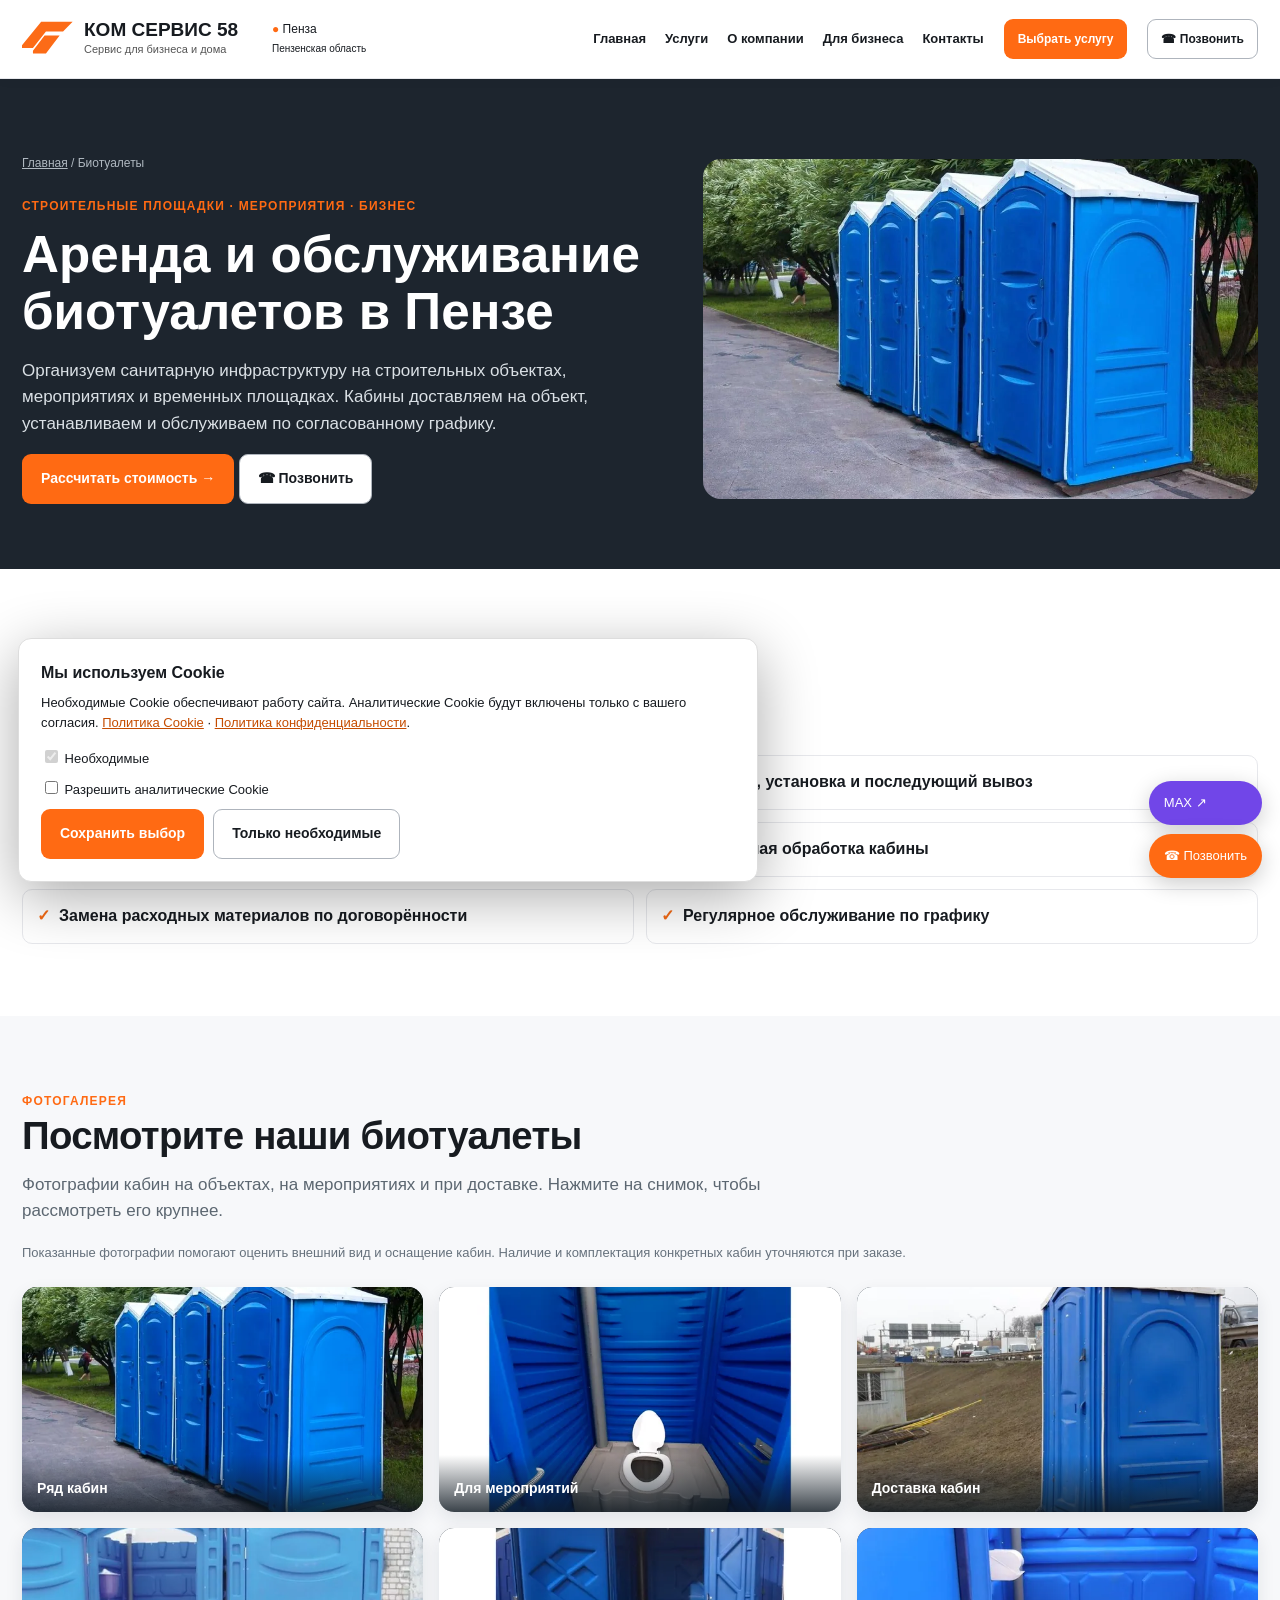
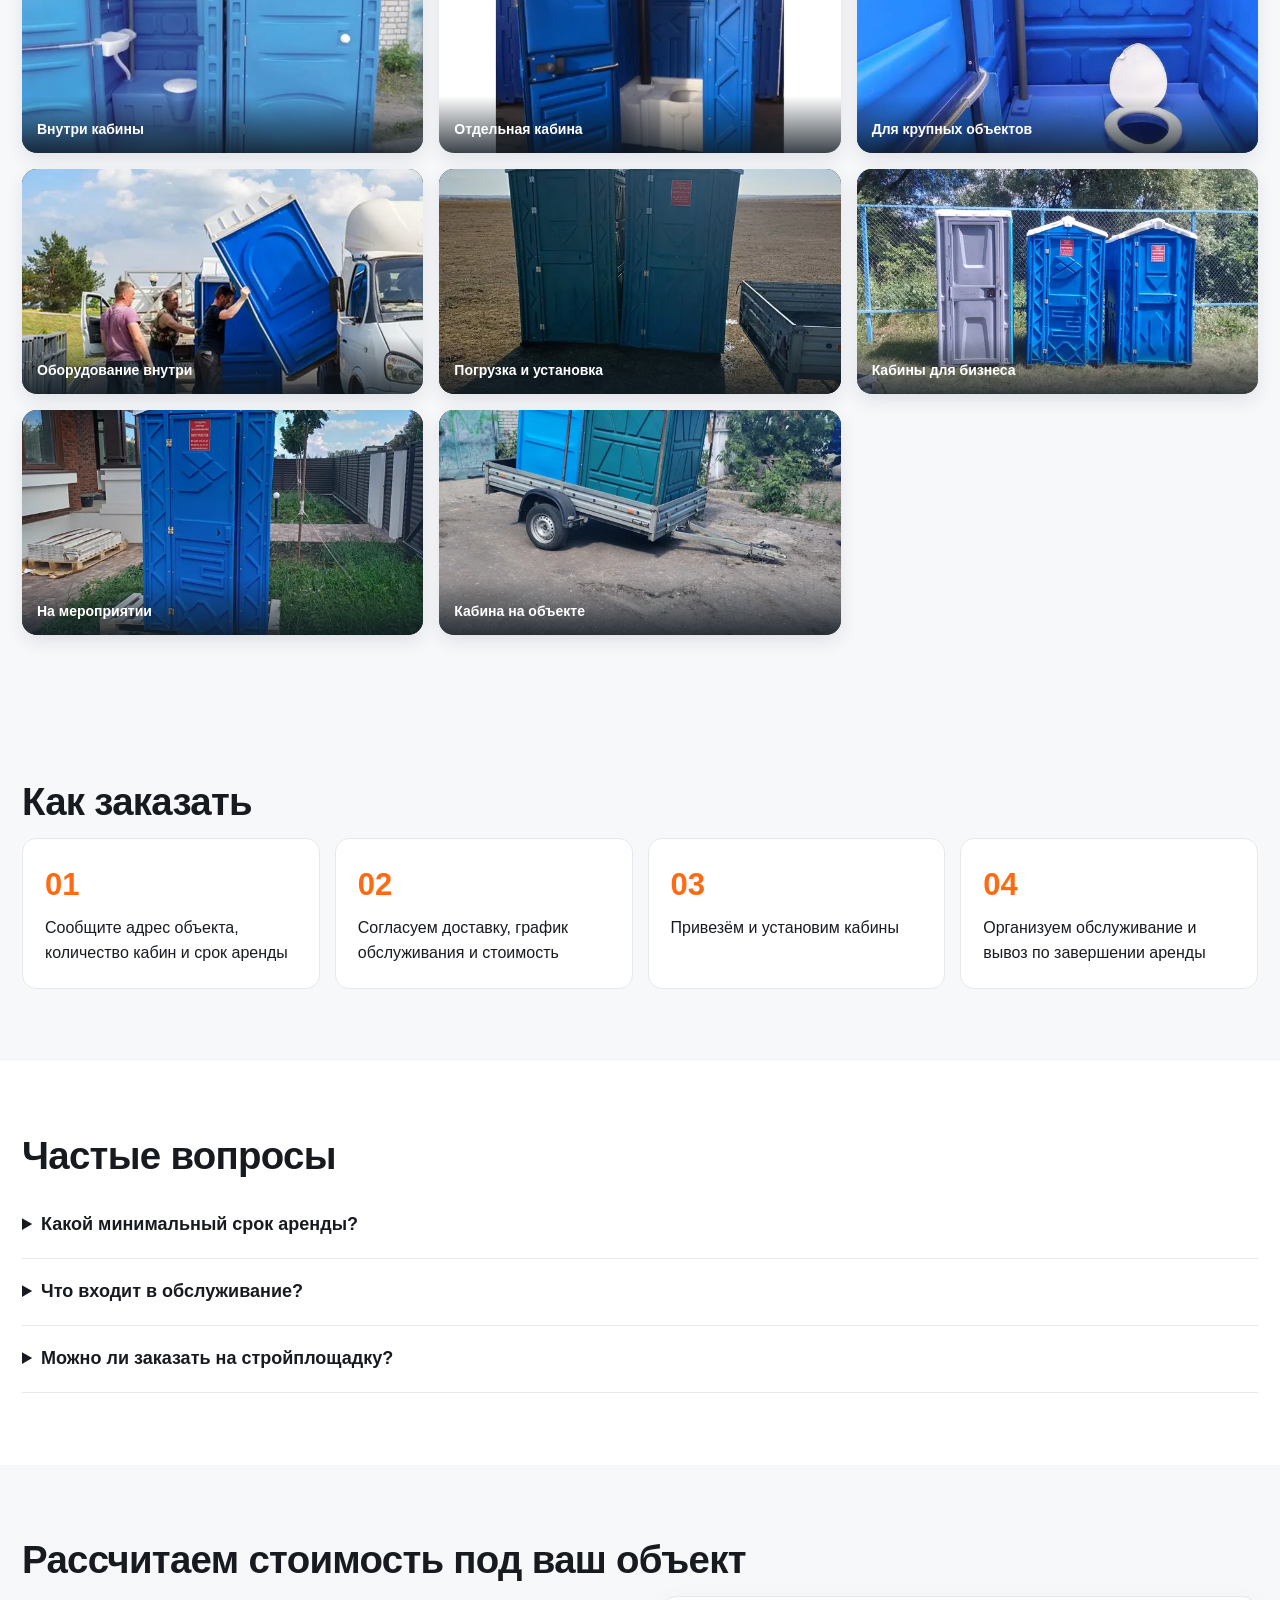
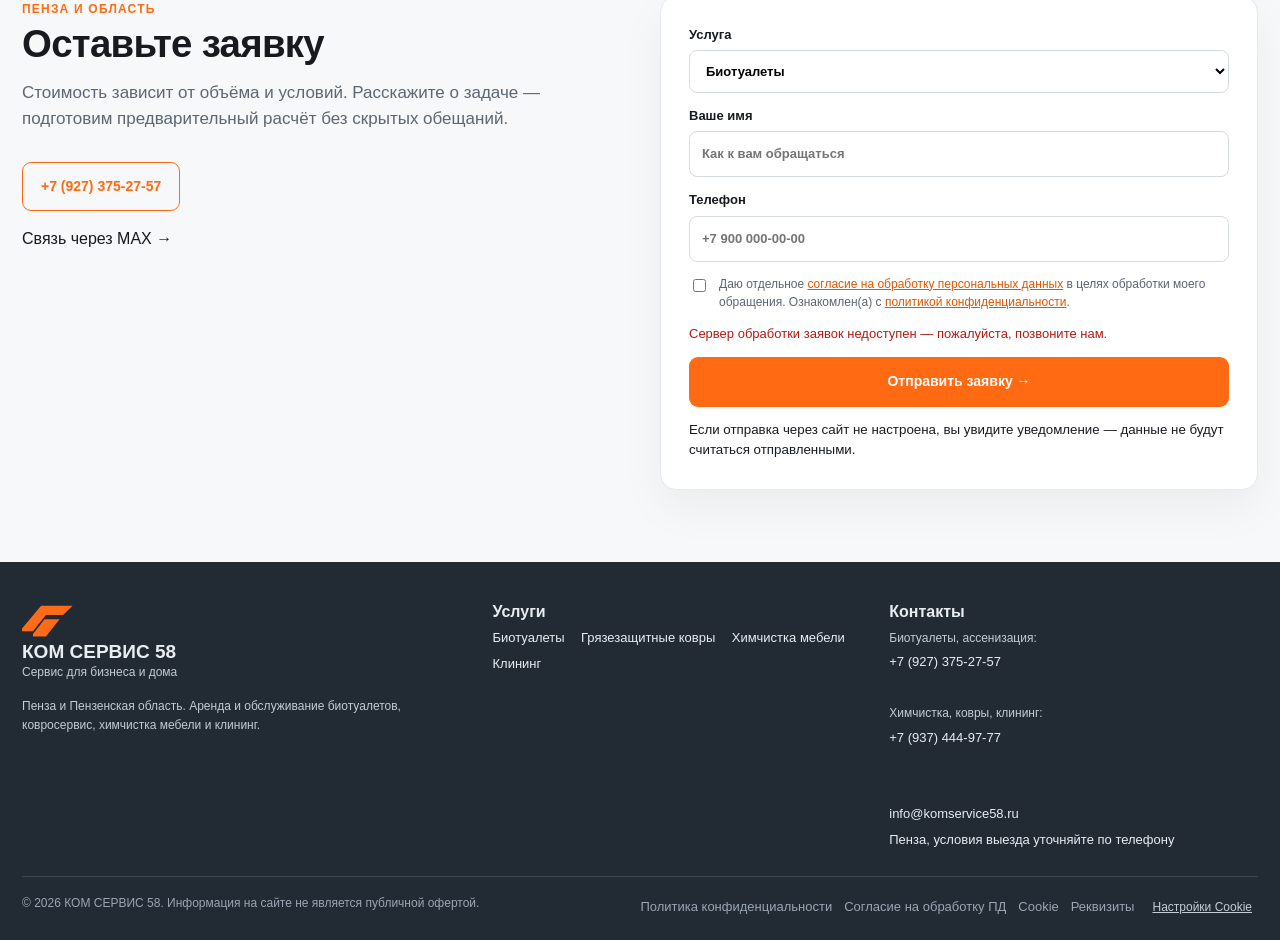
<file: biotualety/index.html>
<!DOCTYPE html>

<html lang="ru"><head><meta charset="utf-8"/><meta content="width=device-width,initial-scale=1" name="viewport"/><title>Аренда и обслуживание биотуалетов в Пензе | КОМ СЕРВИС 58</title><meta content="Аренда, доставка и регулярное санитарное обслуживание мобильных туалетных кабин." name="description"/><link href="https://bioservice58.ru/biotualety/" rel="canonical"/><link href="/assets/logo.svg" rel="icon" type="image/svg+xml"/><link href="/assets/style.css" rel="stylesheet"/><meta content="#202832" name="theme-color"/><meta content="website" property="og:type"/><meta content="Аренда и обслуживание биотуалетов в Пензе" property="og:title"/><meta content="Аренда, доставка и регулярное санитарное обслуживание мобильных туалетных кабин." property="og:description"/><meta content="+79273752757" name="service-contact-phone"/></head><body><header class="header"><div class="nav wrap"><a class="brand" href="/"><img alt="" src="/assets/logo.svg"/><span><strong>КОМ СЕРВИС 58</strong><small>Сервис для бизнеса и дома</small></span></a><div class="location"><b>●</b> Пенза<br/><small>Пензенская область</small></div><button aria-expanded="false" aria-label="Открыть меню" class="menu-toggle" type="button">☰</button><nav class="links" id="nav"><a href="/">Главная</a><a href="/#services">Услуги</a><a href="/o-kompanii/">О компании</a><a href="/dlya-biznesa/">Для бизнеса</a><a href="/kontakty/">Контакты</a></nav><button class="btn btn-orange open-modal" data-service="Биотуалеты" type="button">Выбрать услугу</button><a class="btn btn-white" href="tel:+79273752757">☎ Позвонить</a></div></header><section class="page-hero"><div class="wrap split"><div><div class="breadcrumbs"><a href="/">Главная</a> / Биотуалеты</div><span class="eyebrow">Строительные площадки · Мероприятия · Бизнес</span><h1>Аренда и обслуживание биотуалетов в Пензе</h1><p>Организуем санитарную инфраструктуру на строительных объектах, мероприятиях и временных площадках. Кабины доставляем на объект, устанавливаем и обслуживаем по согласованному графику.</p><button class="btn btn-orange open-modal" data-service="Биотуалеты" type="button">Рассчитать стоимость →</button> <a class="btn btn-white" href="tel:+79273752757">☎ Позвонить</a></div><img alt="Биотуалеты" src="/assets/img/toilet.webp"/></div></section><section class="section"><div class="wrap"><h2>Что входит в услугу</h2><p class="lead">Точный перечень работ согласовываем до начала обслуживания.</p><div class="check-grid"><div class="check">Аренда мобильных туалетных кабин</div><div class="check">Доставка, установка и последующий вывоз</div><div class="check">Очистка накопительного бака</div><div class="check">Санитарная обработка кабины</div><div class="check">Замена расходных материалов по договорённости</div><div class="check">Регулярное обслуживание по графику</div></div></div></section><section class="section bio-gallery-section" id="foto-biotualetov"><div class="wrap"><span class="eyebrow">Фотогалерея</span><h2>Посмотрите наши биотуалеты</h2><p class="lead">Фотографии кабин на объектах, на мероприятиях и при доставке. Нажмите на снимок, чтобы рассмотреть его крупнее.</p><p class="bio-gallery-note">Показанные фотографии помогают оценить внешний вид и оснащение кабин. Наличие и комплектация конкретных кабин уточняются при заказе.</p><div aria-label="Фотографии биотуалетов" class="bio-gallery-grid"><button aria-label="Увеличить фото: Кабины на открытой площадке" class="bio-photo" data-alt="Кабины на открытой площадке" data-full="/assets/img/biotualety/bio-00.webp" type="button"><img alt="Кабины на открытой площадке" decoding="async" height="440" loading="lazy" src="/assets/img/biotualety/bio-00-thumb.webp" width="630"/><span class="bio-photo-title">Ряд кабин</span></button><button aria-label="Увеличить фото: Мобильные кабины на мероприятии" class="bio-photo" data-alt="Мобильные кабины на мероприятии" data-full="/assets/img/biotualety/bio-01.webp" type="button"><img alt="Мобильные кабины на мероприятии" decoding="async" height="440" loading="lazy" src="/assets/img/biotualety/bio-01-thumb.webp" width="630"/><span class="bio-photo-title">Для мероприятий</span></button><button aria-label="Увеличить фото: Перевозка кабин на автомобиле" class="bio-photo" data-alt="Перевозка кабин на автомобиле" data-full="/assets/img/biotualety/bio-02.webp" type="button"><img alt="Перевозка кабин на автомобиле" decoding="async" height="440" loading="lazy" src="/assets/img/biotualety/bio-02-thumb.webp" width="630"/><span class="bio-photo-title">Доставка кабин</span></button><button aria-label="Увеличить фото: Внутреннее оснащение кабины" class="bio-photo" data-alt="Внутреннее оснащение кабины" data-full="/assets/img/biotualety/bio-04.webp" type="button"><img alt="Внутреннее оснащение кабины" decoding="async" height="440" loading="lazy" src="/assets/img/biotualety/bio-04-thumb.webp" width="630"/><span class="bio-photo-title">Внутри кабины</span></button><button aria-label="Увеличить фото: Отдельная синяя туалетная кабина" class="bio-photo" data-alt="Отдельная синяя туалетная кабина" data-full="/assets/img/biotualety/bio-05.webp" type="button"><img alt="Отдельная синяя туалетная кабина" decoding="async" height="440" loading="lazy" src="/assets/img/biotualety/bio-05-thumb.webp" width="630"/><span class="bio-photo-title">Отдельная кабина</span></button><button aria-label="Увеличить фото: Несколько кабин на площадке" class="bio-photo" data-alt="Несколько кабин на площадке" data-full="/assets/img/biotualety/bio-06.webp" type="button"><img alt="Несколько кабин на площадке" decoding="async" height="440" loading="lazy" src="/assets/img/biotualety/bio-06-thumb.webp" width="630"/><span class="bio-photo-title">Для крупных объектов</span></button><button aria-label="Увеличить фото: Туалет внутри кабины" class="bio-photo" data-alt="Туалет внутри кабины" data-full="/assets/img/biotualety/bio-08.webp" type="button"><img alt="Туалет внутри кабины" decoding="async" height="440" loading="lazy" src="/assets/img/biotualety/bio-08-thumb.webp" width="630"/><span class="bio-photo-title">Оборудование внутри</span></button><button aria-label="Увеличить фото: Погрузка и доставка санитарной кабины" class="bio-photo" data-alt="Погрузка и доставка санитарной кабины" data-full="/assets/img/biotualety/bio-18.webp" type="button"><img alt="Погрузка и доставка санитарной кабины" decoding="async" height="440" loading="lazy" src="/assets/img/biotualety/bio-18-thumb.webp" width="630"/><span class="bio-photo-title">Погрузка и установка</span></button><button aria-label="Увеличить фото: Несколько кабин на территории" class="bio-photo" data-alt="Несколько кабин на территории" data-full="/assets/img/biotualety/bio-19.webp" type="button"><img alt="Несколько кабин на территории" decoding="async" height="440" loading="lazy" src="/assets/img/biotualety/bio-19-thumb.webp" width="630"/><span class="bio-photo-title">Кабины для бизнеса</span></button><button aria-label="Увеличить фото: Кабины для мероприятия на открытой площадке" class="bio-photo" data-alt="Кабины для мероприятия на открытой площадке" data-full="/assets/img/biotualety/bio-21.webp" type="button"><img alt="Кабины для мероприятия на открытой площадке" decoding="async" height="440" loading="lazy" src="/assets/img/biotualety/bio-21-thumb.webp" width="630"/><span class="bio-photo-title">На мероприятии</span></button><button aria-label="Увеличить фото: Установленная кабина на участке" class="bio-photo" data-alt="Установленная кабина на участке" data-full="/assets/img/biotualety/bio-24.webp" type="button"><img alt="Установленная кабина на участке" decoding="async" height="440" loading="lazy" src="/assets/img/biotualety/bio-24-thumb.webp" width="630"/><span class="bio-photo-title">Кабина на объекте</span></button></div></div><dialog aria-label="Увеличенная фотография биотуалета" class="bio-lightbox" id="bio-lightbox"><button aria-label="Закрыть увеличенную фотографию" class="bio-lightbox-close" type="button">×</button><figure><img alt="" id="bio-lightbox-image"/><figcaption id="bio-lightbox-caption"></figcaption></figure></dialog></section><section class="section alt"><div class="wrap"><h2>Как заказать</h2><div class="steps"><div class="step"><strong>01</strong><p>Сообщите адрес объекта, количество кабин и срок аренды</p></div><div class="step"><strong>02</strong><p>Согласуем доставку, график обслуживания и стоимость</p></div><div class="step"><strong>03</strong><p>Привезём и установим кабины</p></div><div class="step"><strong>04</strong><p>Организуем обслуживание и вывоз по завершении аренды</p></div></div></div></section><section class="section"><div class="wrap"><h2>Частые вопросы</h2><div class="faq"><details><summary>Какой минимальный срок аренды?</summary><p>Срок согласуем под задачу. Напишите период, адрес и количество кабин — рассчитаем условия.</p></details><details><summary>Что входит в обслуживание?</summary><p>По данным действующего сайта: откачка бака, уборка кабины и пополнение расходных материалов. Состав фиксируется при согласовании договора.</p></details><details><summary>Можно ли заказать на стройплощадку?</summary><p>Да, это одно из основных направлений. Подберём количество кабин под условия объекта.</p></details></div></div></section><section class="section alt"><div class="wrap"><h2>Рассчитаем стоимость под ваш объект</h2><div class="form-panel"><div><span class="eyebrow">Пенза и область</span><h2>Оставьте заявку</h2><p class="lead">Стоимость зависит от объёма и условий. Расскажите о задаче — подготовим предварительный расчёт без скрытых обещаний.</p><a class="btn btn-outline" href="tel:+79273752757">+7 (927) 375-27-57</a><p><a href="/kontakty/#max">Связь через MAX →</a></p></div><form action="/api/lead.php" class="form lead-form" data-page-service="Биотуалеты" method="post" novalidate=""><label class="field">Услуга<select data-default-service="Биотуалеты" name="service" required=""><option value="">Выберите услугу</option><option selected="selected" value="Биотуалеты">Биотуалеты</option><option value="Грязезащитные ковры">Грязезащитные ковры</option><option value="Химчистка мебели">Химчистка мебели</option><option value="Клининг">Клининг</option><option value="Услуги илососа">Услуги илососа</option><option value="Откачка септиков">Откачка септиков</option><option value="Устранение засоров">Устранение засоров</option><option value="Для бизнеса">Для бизнеса</option></select></label><label class="field">Ваше имя<input autocomplete="name" maxlength="80" name="name" placeholder="Как к вам обращаться" required="" type="text"/></label><label class="field">Телефон<input autocomplete="tel" maxlength="24" name="phone" placeholder="+7 900 000-00-00" required="" type="tel"/></label><input aria-hidden="true" autocomplete="off" name="website" style="position:absolute;left:-99999px" tabindex="-1" type="text"/><label class="consent"><input name="personal_consent" required="" type="checkbox" value="1"/> <span>Даю отдельное <a href="/soglasie-na-obrabotku/" target="_blank">согласие на обработку персональных данных</a> в целях обработки моего обращения. Ознакомлен(а) с <a href="/politika-konfidentsialnosti/" target="_blank">политикой конфиденциальности</a>.</span></label><div class="form-error" role="alert"></div><div class="form-success" role="status"></div><button class="btn btn-orange" type="submit">Отправить заявку →</button><small>Если отправка через сайт не настроена, вы увидите уведомление — данные не будут считаться отправленными.</small></form></div></div></section><footer class="foot"><div class="wrap"><div class="foot-top"><div><a class="brand" href="/"><img alt="" src="/assets/logo.svg"/><span><strong>КОМ СЕРВИС 58</strong><small>Сервис для бизнеса и дома</small></span></a><p>Пенза и Пензенская область. Аренда и обслуживание биотуалетов, ковросервис, химчистка мебели и клининг.</p></div><div><strong>Услуги</strong><br/><a href="/biotualety/">Биотуалеты</a> <a href="/gryazezashchitnye-kovry/">Грязезащитные ковры</a> <a href="/himchistka-mebeli/">Химчистка мебели</a> <a href="/klining/">Клининг</a> </div><div><strong>Контакты</strong><br/><small>Биотуалеты, ассенизация: </small><br/><a href="tel:+79273752757">+7 (927) 375-27-57</a><br/><br/><small>Химчистка, ковры, клининг: </small><br/><a href="tel:+79374449777">+7 (937) 444-97-77</a><br/><br/><br/><a href="mailto:info@komservice58.ru">info@komservice58.ru</a><br/><a href="/kontakty/">Пенза, условия выезда уточняйте по телефону</a></div></div><div class="foot-bottom"><div>© 2026 КОМ СЕРВИС 58. Информация на сайте не является публичной офертой.</div><div><a href="/politika-konfidentsialnosti/">Политика конфиденциальности</a><a href="/soglasie-na-obrabotku/">Согласие на обработку ПД</a><a href="/cookie-policy/">Cookie</a><a href="/rekvizity/">Реквизиты</a><button id="cookie-settings" style="border:0;background:none;color:#c2ccd4;text-decoration:underline;cursor:pointer" type="button">Настройки Cookie</button></div></div></div></footer><div class="float-actions"><a class="max" href="/kontakty/#max">MAX ↗</a><a class="call" href="tel:+79273752757">☎ Позвонить</a></div><div aria-label="Настройки Cookie" class="cookie" id="cookie-banner" role="dialog"><strong>Мы используем Cookie</strong><p>Необходимые Cookie обеспечивают работу сайта. Аналитические Cookie будут включены только с вашего согласия. <a href="/cookie-policy/">Политика Cookie</a> · <a href="/politika-konfidentsialnosti/">Политика конфиденциальности</a>.</p><label><input checked="" disabled="" type="checkbox"/> Необходимые</label><label><input id="cookie-analytics" type="checkbox"/> Разрешить аналитические Cookie</label><div class="buttons"><button class="btn btn-orange" id="cookie-save" type="button">Сохранить выбор</button><button class="btn btn-white" id="cookie-reject" type="button">Только необходимые</button></div></div><div aria-label="Заявка" aria-modal="true" class="modal-back" id="lead-modal" role="dialog"><div class="modal"><button aria-label="Закрыть" class="close-modal" type="button">×</button><h2>Рассчитаем стоимость</h2><p>Оставьте заявку: перезвоним и уточним детали.</p><form action="/api/lead.php" class="form lead-form" data-page-service="Биотуалеты" method="post" novalidate=""><label class="field">Услуга<select data-default-service="Биотуалеты" name="service" required=""><option value="">Выберите услугу</option><option selected="selected" value="Биотуалеты">Биотуалеты</option><option value="Грязезащитные ковры">Грязезащитные ковры</option><option value="Химчистка мебели">Химчистка мебели</option><option value="Клининг">Клининг</option><option value="Услуги илососа">Услуги илососа</option><option value="Откачка септиков">Откачка септиков</option><option value="Устранение засоров">Устранение засоров</option><option value="Для бизнеса">Для бизнеса</option></select></label><label class="field">Ваше имя<input autocomplete="name" maxlength="80" name="name" placeholder="Как к вам обращаться" required="" type="text"/></label><label class="field">Телефон<input autocomplete="tel" maxlength="24" name="phone" placeholder="+7 900 000-00-00" required="" type="tel"/></label><input aria-hidden="true" autocomplete="off" name="website" style="position:absolute;left:-99999px" tabindex="-1" type="text"/><label class="consent"><input name="personal_consent" required="" type="checkbox" value="1"/> <span>Даю отдельное <a href="/soglasie-na-obrabotku/" target="_blank">согласие на обработку персональных данных</a> в целях обработки моего обращения. Ознакомлен(а) с <a href="/politika-konfidentsialnosti/" target="_blank">политикой конфиденциальности</a>.</span></label><div class="form-error" role="alert"></div><div class="form-success" role="status"></div><button class="btn btn-orange" type="submit">Отправить заявку →</button><small>Если отправка через сайт не настроена, вы увидите уведомление — данные не будут считаться отправленными.</small></form></div></div><script defer="" src="/assets/main.js"></script></body></html>
</file>
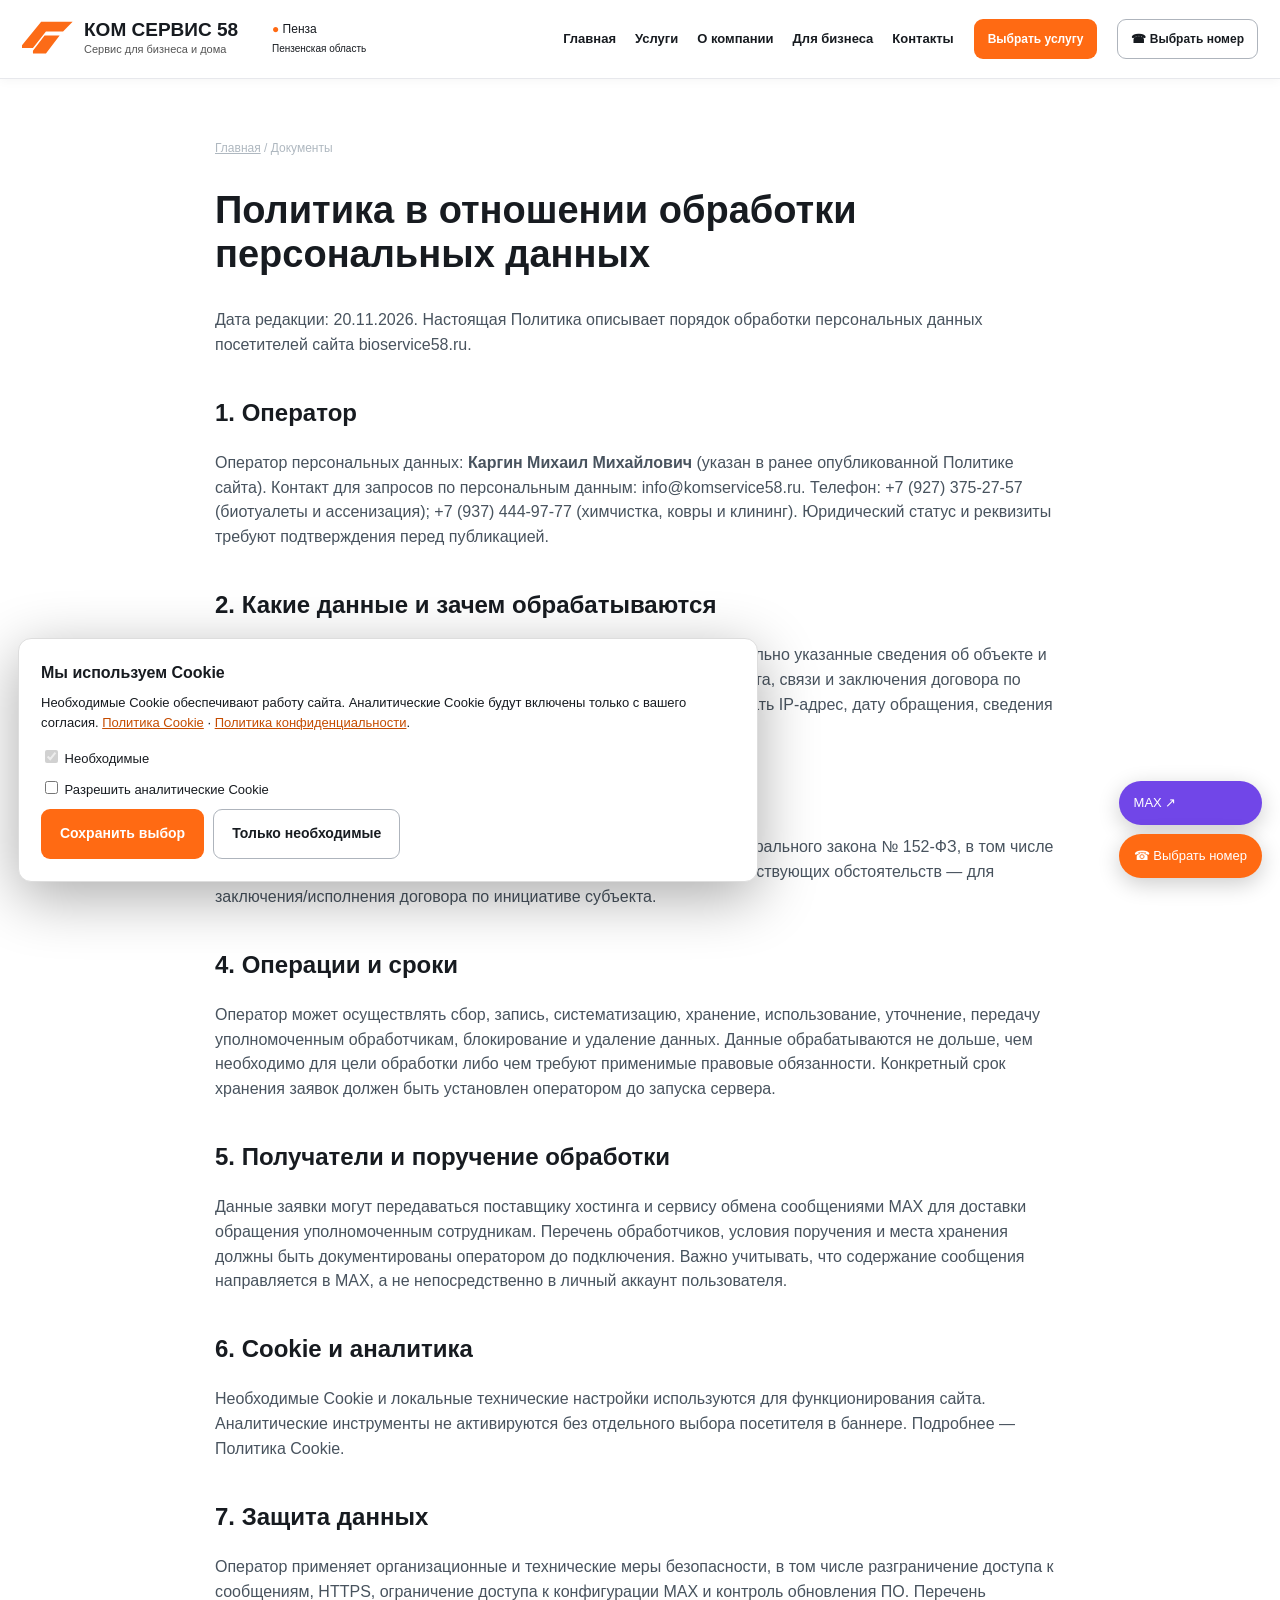
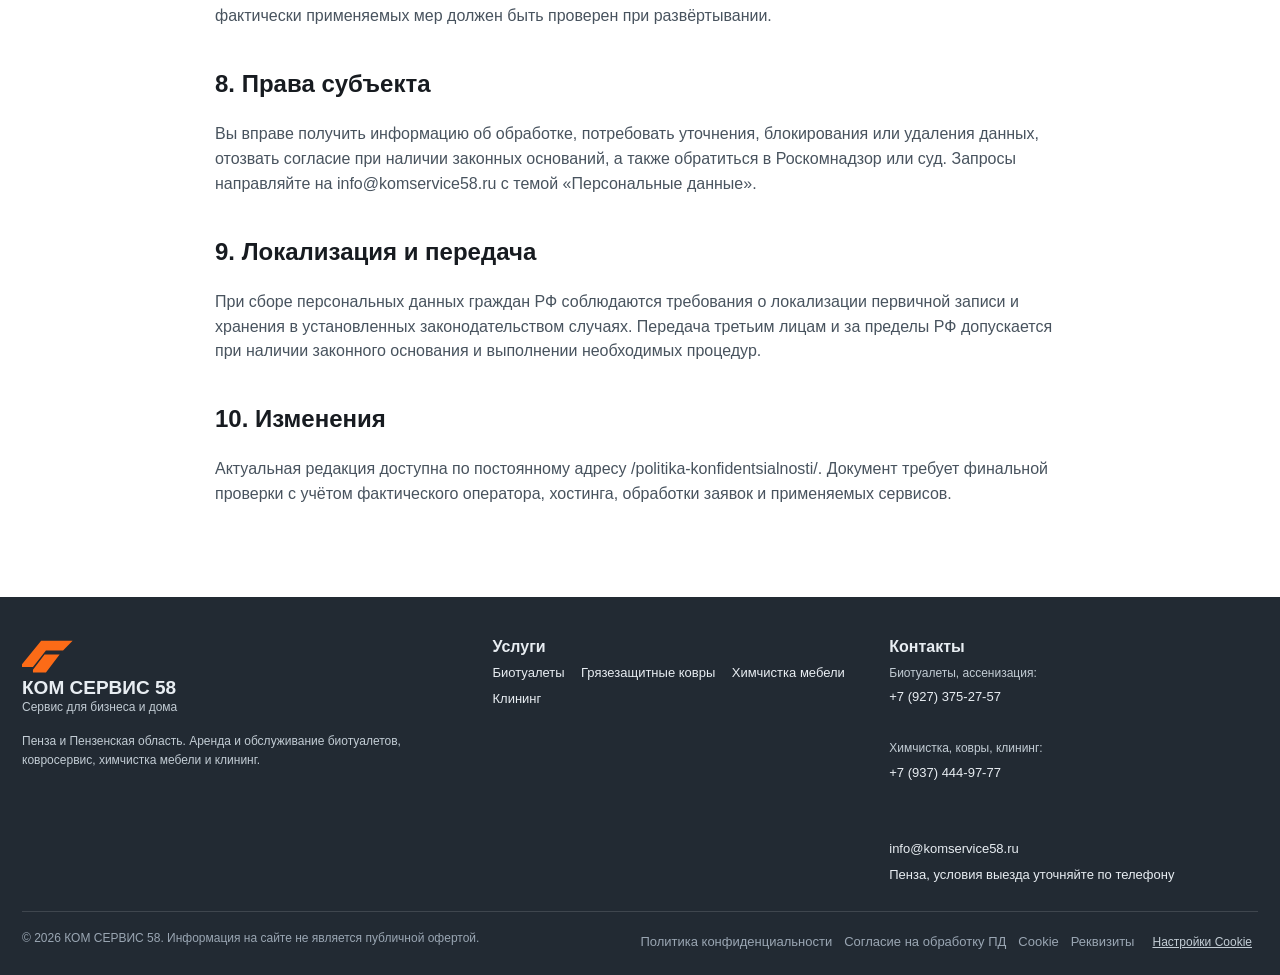
<file: politika-konfidentsialnosti/index.html>
<!DOCTYPE html>

<html lang="ru"><head><meta charset="utf-8"/><meta content="width=device-width,initial-scale=1" name="viewport"/><title>Политика конфиденциальности | КОМ СЕРВИС 58</title><meta content="Политика обработки персональных данных КОМ СЕРВИС 58." name="description"/><link href="https://bioservice58.ru/politika-konfidentsialnosti/" rel="canonical"/><link href="/assets/logo.svg" rel="icon" type="image/svg+xml"/><link href="/assets/style.css" rel="stylesheet"/><meta content="#202832" name="theme-color"/><meta content="website" property="og:type"/><meta content="Политика конфиденциальности" property="og:title"/><meta content="Политика обработки персональных данных КОМ СЕРВИС 58." property="og:description"/><meta content="Выбор номера по услуге" name="service-contact-phone"/></head><body><header class="header"><div class="nav wrap"><a class="brand" href="/"><img alt="" src="/assets/logo.svg"/><span><strong>КОМ СЕРВИС 58</strong><small>Сервис для бизнеса и дома</small></span></a><div class="location"><b>●</b> Пенза<br/><small>Пензенская область</small></div><button aria-expanded="false" aria-label="Открыть меню" class="menu-toggle" type="button">☰</button><nav class="links" id="nav"><a href="/">Главная</a><a href="/#services">Услуги</a><a href="/o-kompanii/">О компании</a><a href="/dlya-biznesa/">Для бизнеса</a><a href="/kontakty/">Контакты</a></nav><button class="btn btn-orange open-modal" data-service="Консультация" type="button">Выбрать услугу</button><a class="btn btn-white" href="/kontakty/">☎ Выбрать номер</a></div></header><section class="legal"><div class="breadcrumbs"><a href="/">Главная</a> / Документы</div><h1>Политика в отношении обработки персональных данных</h1><p>Дата редакции: 20.11.2026. Настоящая Политика описывает порядок обработки персональных данных посетителей сайта <a href="https://bioservice58.ru/">bioservice58.ru</a>.</p><h2>1. Оператор</h2><p>Оператор персональных данных: <strong>Каргин Михаил Михайлович</strong> (указан в ранее опубликованной Политике сайта). Контакт для запросов по персональным данным: <a href="mailto:info@komservice58.ru">info@komservice58.ru</a>. Телефон: +7 (927) 375-27-57 (биотуалеты и ассенизация); +7 (937) 444-97-77 (химчистка, ковры и клининг). Юридический статус и реквизиты требуют подтверждения перед публикацией.</p><h2>2. Какие данные и зачем обрабатываются</h2><p>При отправке заявки: имя, номер телефона, выбранная услуга, добровольно указанные сведения об объекте и содержимое сообщения — для обработки обращения, подготовки расчёта, связи и заключения договора по инициативе пользователя. Технические журналы сервера могут содержать IP-адрес, дату обращения, сведения браузера, необходимые для безопасности.</p><h2>3. Правовые основания</h2><p>Обработка осуществляется на основаниях, предусмотренных ст. 6 Федерального закона № 152-ФЗ, в том числе на основании отдельного согласия пользователя, а при наличии соответствующих обстоятельств — для заключения/исполнения договора по инициативе субъекта.</p><h2>4. Операции и сроки</h2><p>Оператор может осуществлять сбор, запись, систематизацию, хранение, использование, уточнение, передачу уполномоченным обработчикам, блокирование и удаление данных. Данные обрабатываются не дольше, чем необходимо для цели обработки либо чем требуют применимые правовые обязанности. Конкретный срок хранения заявок должен быть установлен оператором до запуска сервера.</p><h2>5. Получатели и поручение обработки</h2><p>Данные заявки могут передаваться поставщику хостинга и сервису обмена сообщениями MAX для доставки обращения уполномоченным сотрудникам. Перечень обработчиков, условия поручения и места хранения должны быть документированы оператором до подключения. Важно учитывать, что содержание сообщения направляется в MAX, а не непосредственно в личный аккаунт пользователя.</p><h2>6. Cookie и аналитика</h2><p>Необходимые Cookie и локальные технические настройки используются для функционирования сайта. Аналитические инструменты не активируются без отдельного выбора посетителя в баннере. Подробнее — <a href="/cookie-policy/">Политика Cookie</a>.</p><h2>7. Защита данных</h2><p>Оператор применяет организационные и технические меры безопасности, в том числе разграничение доступа к сообщениям, HTTPS, ограничение доступа к конфигурации MAX и контроль обновления ПО. Перечень фактически применяемых мер должен быть проверен при развёртывании.</p><h2>8. Права субъекта</h2><p>Вы вправе получить информацию об обработке, потребовать уточнения, блокирования или удаления данных, отозвать согласие при наличии законных оснований, а также обратиться в Роскомнадзор или суд. Запросы направляйте на <a href="mailto:info@komservice58.ru">info@komservice58.ru</a> с темой «Персональные данные».</p><h2>9. Локализация и передача</h2><p>При сборе персональных данных граждан РФ соблюдаются требования о локализации первичной записи и хранения в установленных законодательством случаях. Передача третьим лицам и за пределы РФ допускается при наличии законного основания и выполнении необходимых процедур.</p><h2>10. Изменения</h2><p>Актуальная редакция доступна по постоянному адресу <a href="/politika-konfidentsialnosti/">/politika-konfidentsialnosti/</a>. Документ требует финальной проверки с учётом фактического оператора, хостинга, обработки заявок и применяемых сервисов.</p></section><footer class="foot"><div class="wrap"><div class="foot-top"><div><a class="brand" href="/"><img alt="" src="/assets/logo.svg"/><span><strong>КОМ СЕРВИС 58</strong><small>Сервис для бизнеса и дома</small></span></a><p>Пенза и Пензенская область. Аренда и обслуживание биотуалетов, ковросервис, химчистка мебели и клининг.</p></div><div><strong>Услуги</strong><br/><a href="/biotualety/">Биотуалеты</a> <a href="/gryazezashchitnye-kovry/">Грязезащитные ковры</a> <a href="/himchistka-mebeli/">Химчистка мебели</a> <a href="/klining/">Клининг</a> </div><div><strong>Контакты</strong><br/><small>Биотуалеты, ассенизация: </small><br/><a href="tel:+79273752757">+7 (927) 375-27-57</a><br/><br/><small>Химчистка, ковры, клининг: </small><br/><a href="tel:+79374449777">+7 (937) 444-97-77</a><br/><br/><br/><a href="mailto:info@komservice58.ru">info@komservice58.ru</a><br/><a href="/kontakty/">Пенза, условия выезда уточняйте по телефону</a></div></div><div class="foot-bottom"><div>© 2026 КОМ СЕРВИС 58. Информация на сайте не является публичной офертой.</div><div><a href="/politika-konfidentsialnosti/">Политика конфиденциальности</a><a href="/soglasie-na-obrabotku/">Согласие на обработку ПД</a><a href="/cookie-policy/">Cookie</a><a href="/rekvizity/">Реквизиты</a><button id="cookie-settings" style="border:0;background:none;color:#c2ccd4;text-decoration:underline;cursor:pointer" type="button">Настройки Cookie</button></div></div></div></footer><div class="float-actions"><a class="max" href="/kontakty/#max">MAX ↗</a><a class="call" href="/kontakty/">☎ Выбрать номер</a></div><div aria-label="Настройки Cookie" class="cookie" id="cookie-banner" role="dialog"><strong>Мы используем Cookie</strong><p>Необходимые Cookie обеспечивают работу сайта. Аналитические Cookie будут включены только с вашего согласия. <a href="/cookie-policy/">Политика Cookie</a> · <a href="/politika-konfidentsialnosti/">Политика конфиденциальности</a>.</p><label><input checked="" disabled="" type="checkbox"/> Необходимые</label><label><input id="cookie-analytics" type="checkbox"/> Разрешить аналитические Cookie</label><div class="buttons"><button class="btn btn-orange" id="cookie-save" type="button">Сохранить выбор</button><button class="btn btn-white" id="cookie-reject" type="button">Только необходимые</button></div></div><div aria-label="Заявка" aria-modal="true" class="modal-back" id="lead-modal" role="dialog"><div class="modal"><button aria-label="Закрыть" class="close-modal" type="button">×</button><h2>Рассчитаем стоимость</h2><p>Оставьте заявку: перезвоним и уточним детали.</p><form action="/api/lead.php" class="form lead-form" method="post" novalidate=""><label class="field">Услуга<select name="service" required=""><option value="">Выберите услугу</option><option value="Биотуалеты">Биотуалеты</option><option value="Грязезащитные ковры">Грязезащитные ковры</option><option value="Химчистка мебели">Химчистка мебели</option><option value="Клининг">Клининг</option><option value="Услуги илососа">Услуги илососа</option><option value="Откачка септиков">Откачка септиков</option><option value="Устранение засоров">Устранение засоров</option><option value="Для бизнеса">Для бизнеса</option></select></label><label class="field">Ваше имя<input autocomplete="name" maxlength="80" name="name" placeholder="Как к вам обращаться" required="" type="text"/></label><label class="field">Телефон<input autocomplete="tel" maxlength="24" name="phone" placeholder="+7 900 000-00-00" required="" type="tel"/></label><input aria-hidden="true" autocomplete="off" name="website" style="position:absolute;left:-99999px" tabindex="-1" type="text"/><label class="consent"><input name="personal_consent" required="" type="checkbox" value="1"/> <span>Даю отдельное <a href="/soglasie-na-obrabotku/" target="_blank">согласие на обработку персональных данных</a> в целях обработки моего обращения. Ознакомлен(а) с <a href="/politika-konfidentsialnosti/" target="_blank">политикой конфиденциальности</a>.</span></label><div class="form-error" role="alert"></div><div class="form-success" role="status"></div><button class="btn btn-orange" type="submit">Отправить заявку →</button><small>Если отправка через сайт не настроена, вы увидите уведомление — данные не будут считаться отправленными.</small></form></div></div><script defer="" src="/assets/main.js"></script></body></html>
</file>
<file: assets/style.css>
@import url('');:root{--ink:#171b20;--charcoal:#242b32;--dark:#121920;--orange:#ff6a13;--light:#f5f6f7;--muted:#78818b;--edge:#e7e8ec}*{box-sizing:border-box}html{scroll-behavior:smooth}body{margin:0;color:var(--ink);background:#fff;font-family:Arial,Helvetica,sans-serif;line-height:1.55}a{color:inherit;text-decoration:none}button,input,textarea,select{font:inherit}button{cursor:pointer}img{max-width:100%;display:block}.wrap{width:min(1240px,calc(100% - 44px));margin:auto}.header{position:sticky;z-index:30;top:0;background:#fff;border-bottom:1px solid var(--edge);box-shadow:0 2px 10px #0000000a}.nav{display:flex;align-items:center;gap:20px;min-height:78px}.brand{display:flex;align-items:center;gap:10px;min-width:230px}.brand img{width:52px}.brand strong{font-size:19px;line-height:1.1;display:block}.brand small{font-size:11px;display:block;color:#555}.location{font-size:12px;white-space:nowrap}.location b{color:var(--orange)}.links{display:flex;gap:19px;align-items:center;margin-left:auto;font-size:13px;font-weight:700}.links a:hover,.foot a:hover{color:var(--orange)}.btn{display:inline-flex;gap:9px;align-items:center;justify-content:center;border-radius:9px;padding:13px 18px;font-weight:700;font-size:14px;border:1px solid transparent;transition:.2s;cursor:pointer;text-align:center}.btn:hover{transform:translateY(-2px)}.btn-orange{color:#fff;background:var(--orange)}.btn-white{background:#fff;color:var(--ink);border-color:#aeb4bc}.btn-outline{background:transparent;border-color:var(--orange);color:var(--orange)}.nav>.btn{padding:10px 13px;font-size:12px}.menu-toggle{display:none;border:0;background:transparent;font-size:25px}.hero{background:linear-gradient(115deg,#1b242f,#343c44 57%,#20262d);color:#fff;position:relative;overflow:hidden}.hero:before{content:'';position:absolute;inset:0;background:linear-gradient(115deg,#111a24ee,#21272a99),url('img/mat.webp') center/cover;opacity:.24}.hero-inner{position:relative;display:grid;grid-template-columns:350px 1fr;gap:26px;align-items:center;min-height:392px;padding:30px 0}.hero h1{font-size:clamp(30px,3.1vw,44px);line-height:1.08;margin:0 0 18px;letter-spacing:-1.1px}.hero p{font-size:17px;max-width:350px;color:#e5e8ec}.hero-media{display:grid;grid-template-columns:repeat(3,1fr);gap:10px;align-items:stretch}.hero-tile{position:relative;height:292px;overflow:hidden;border:2px solid #fff9;border-radius:13px;background:#333}.hero-tile img{width:100%;height:100%;object-fit:cover;transition:.3s}.hero-tile:hover img{transform:scale(1.045)}.tile-label{position:absolute;bottom:0;left:0;right:0;background:#171c21cf;color:#fff;font-size:17px;font-weight:700;min-height:56px;display:flex;align-items:center;padding:10px 13px;line-height:1.1}.tile-label span{margin-left:auto}.features{background:#f6f6f7;border-bottom:1px solid #eceef0}.feature-grid{display:grid;grid-template-columns:repeat(4,1fr);gap:20px;padding:20px 0}.feature{display:flex;align-items:center;gap:13px;font-weight:700;font-size:13px}.feature i{font-style:normal;font-size:29px;color:var(--orange)}section.section{padding:72px 0}.section.alt{background:#f7f8f9}.section h2{font-size:clamp(27px,3vw,40px);letter-spacing:-.7px;line-height:1.18;margin:0 0 14px}.lead{font-size:17px;color:#5c6771;max-width:790px;margin:0 0 29px}.section-head{display:flex;align-items:end;justify-content:space-between;gap:20px}.cards{display:grid;grid-template-columns:repeat(3,1fr);gap:20px}.service-card{border:1px solid var(--edge);border-radius:16px;overflow:hidden;background:#fff;box-shadow:0 10px 25px #11111105}.service-card img{width:100%;height:205px;object-fit:cover}.service-card .card-body{padding:20px}.service-card h3{font-size:21px;line-height:1.2;margin:0 0 10px}.service-card p{color:#59616b;min-height:57px;font-size:14px}.link-orange{color:#e75d08;font-weight:700}.split{display:grid;grid-template-columns:1fr 1fr;gap:55px;align-items:center}.split img{border-radius:18px;width:100%;height:360px;object-fit:cover}.check-grid{display:grid;grid-template-columns:repeat(2,1fr);gap:12px}.check{padding:14px 15px 14px 36px;position:relative;border:1px solid var(--edge);background:#fff;border-radius:10px;font-weight:600}.check:before{content:'✓';position:absolute;left:14px;color:#f46a14}.steps{display:grid;grid-template-columns:repeat(4,1fr);gap:15px}.step{padding:22px;border:1px solid var(--edge);border-radius:14px;background:#fff}.step strong{display:block;color:var(--orange);font-size:31px}.step p{margin:7px 0 0}.cta{background:linear-gradient(105deg,#212b36,#40474e);color:#fff;border-radius:16px;padding:42px;display:flex;align-items:center;justify-content:space-between;gap:30px}.cta h2{margin:0 0 10px}.cta p{margin:0;color:#d1d5da}.form-panel{display:grid;grid-template-columns:1fr 1fr;gap:40px;align-items:start}.form{background:#fff;border:1px solid var(--edge);box-shadow:0 18px 45px #0000000d;padding:28px;border-radius:16px;display:grid;gap:13px}.field{display:grid;gap:5px;font-size:13px;font-weight:700}.field input,.field textarea,.field select{border:1px solid #d6dbe1;border-radius:8px;padding:12px;background:#fff;min-width:0}.field textarea{min-height:95px;resize:vertical}.consent{font-size:12px;line-height:1.5;color:#5b6570;display:flex;align-items:flex-start;gap:10px}.consent a{color:#df5600;text-decoration:underline}.consent input{margin-top:4px;accent-color:var(--orange)}.form-error{display:none;color:#b51a12;font-size:13px}.form-success{display:none;color:#126436;font-size:13px}.eyebrow{letter-spacing:.1em;text-transform:uppercase;font-size:12px;color:var(--orange);font-weight:800}.page-hero{background:#1d252e;color:#fff;padding:75px 0 65px;overflow:hidden}.page-hero .split{grid-template-columns:1.06fr .94fr}.page-hero h1{font-size:clamp(36px,4vw,55px);line-height:1.1;margin:10px 0 18px}.page-hero p{color:#dae0e5;font-size:17px}.page-hero img{height:340px;border-radius:18px;object-fit:cover;width:100%}.breadcrumbs{margin:0 0 20px;font-size:12px;color:#afb8c0}.breadcrumbs a{text-decoration:underline}.faq details{padding:19px 0;border-bottom:1px solid var(--edge)}.faq summary{font-size:18px;cursor:pointer;font-weight:700}.faq p{color:#586471}.legal{max-width:850px;margin:60px auto 90px}.legal h1{font-size:38px;line-height:1.15}.legal h2{font-size:24px;margin-top:36px}.legal p,.legal li{color:#48535e}.notice{padding:17px 21px;background:#fff3e9;border:1px solid #f4c39b;border-radius:10px}.foot{background:#222a33;color:#e8edf2;padding:38px 0 20px}.foot-top{display:grid;grid-template-columns:1.2fr 1fr 1fr;gap:28px}.foot a{display:inline-block;margin:3px 12px 3px 0;font-size:13px}.foot p,.foot small{color:#c2ccd4;font-size:12px}.foot-bottom{padding-top:17px;margin-top:23px;border-top:1px solid #ffffff22;display:flex;justify-content:space-between;gap:12px;font-size:12px;color:#9aa6b3}.cookie{position:fixed;z-index:80;bottom:18px;left:18px;right:18px;max-width:740px;background:#fff;box-shadow:0 15px 60px #0005;border:1px solid #ddd;border-radius:13px;padding:22px;display:none}.cookie p{margin:7px 0 14px;font-size:13px}.cookie .buttons{display:flex;flex-wrap:wrap;gap:9px}.cookie label{font-size:13px;display:block;margin:9px 0}.cookie a{text-decoration:underline;color:#c54c00}.float-actions{position:fixed;bottom:22px;right:18px;display:flex;flex-direction:column;gap:9px;z-index:22}.float-actions a{border-radius:40px;box-shadow:0 6px 22px #0003;padding:12px 15px;font-size:13px}.float-actions .max{background:#7146e8;color:#fff}.float-actions .call{background:#ff6a13;color:#fff}.modal-back{position:fixed;z-index:75;inset:0;display:none;background:#0009;align-items:center;justify-content:center;padding:15px}.modal-back.open{display:flex}.modal{background:#fff;border-radius:18px;padding:28px;width:min(520px,100%);max-height:92vh;overflow:auto;position:relative}.close-modal{position:absolute;right:14px;top:11px;font-size:26px;background:transparent;border:0}.mini-links{display:flex;gap:15px;flex-wrap:wrap}.notready{background:#fff3e8;padding:10px;border-radius:8px;color:#693514;font-size:12px}@media(max-width:1070px){.nav{flex-wrap:wrap;min-height:72px}.links{display:none;order:10;width:100%;flex-direction:column;align-items:flex-start;padding:12px 0}.links.open{display:flex}.menu-toggle{display:block;margin-left:auto}.nav>.btn{display:none}.hero-inner{grid-template-columns:1fr}.hero p{max-width:700px}.hero-media{max-width:100%}.location{display:none}}@media(max-width:700px){.wrap{width:min(100% - 30px,1240px)}.brand{min-width:auto}.brand strong{font-size:16px}.brand img{width:42px}.hero-inner{padding:40px 0}.hero-media{grid-template-columns:1fr 1fr}.hero-tile{height:210px}.hero-tile:last-child{grid-column:1/-1;height:200px}.hero-tile:last-child img{object-position:center 36%}.tile-label{font-size:14px;min-height:44px}.feature-grid{grid-template-columns:1fr 1fr}.feature{font-size:12px}.cards,.split,.steps,.form-panel,.foot-top{grid-template-columns:1fr}.check-grid{grid-template-columns:1fr}.page-hero .split{grid-template-columns:1fr}.page-hero img{height:230px}.section.section{padding:48px 0}.cta{padding:26px;flex-direction:column;align-items:start}.section-head{align-items:start;flex-direction:column}.foot-bottom{display:block}.legal{padding:0 16px}.cookie{left:10px;right:10px;bottom:10px;padding:17px}.float-actions{bottom:12px;right:11px}.float-actions a{padding:10px 12px}}
/* Bio-toilet real photo gallery (v5) */
.bio-gallery-section{background:#f7f8fa}.bio-gallery-note{font-size:13px;color:#66717c;margin:-11px 0 24px}.bio-gallery-grid{display:grid;grid-template-columns:repeat(3,minmax(0,1fr));gap:16px}.bio-photo{position:relative;display:block;padding:0;border:0;background:#16222d;border-radius:15px;overflow:hidden;min-width:0;text-align:left;cursor:zoom-in;box-shadow:0 7px 18px #14223019}.bio-photo img{display:block;width:100%;height:225px;object-fit:cover;transition:transform .2s ease}.bio-photo:hover img,.bio-photo:focus-visible img{transform:scale(1.035)}.bio-photo:focus-visible{outline:3px solid #ff6a13;outline-offset:3px}.bio-photo-title{position:absolute;bottom:0;left:0;right:0;color:white;font-size:14px;font-weight:700;padding:23px 15px 12px;background:linear-gradient(transparent,#0d1720cf)}.bio-lightbox{border:0;border-radius:14px;padding:15px;background:#111820;color:white;max-width:min(94vw,1150px);max-height:94vh;box-shadow:0 18px 70px #0008}.bio-lightbox::backdrop{background:#000c}.bio-lightbox figure{margin:0;display:grid;gap:8px}.bio-lightbox img{display:block;width:auto;max-width:calc(94vw - 30px);max-height:calc(94vh - 85px);height:auto;object-fit:contain;margin:auto}.bio-lightbox figcaption{text-align:center;font-size:14px;color:#dbe2e8}.bio-lightbox-close{position:absolute;right:6px;top:4px;z-index:2;border:0;background:#ff6a13;color:white;border-radius:100%;width:35px;height:35px;font-size:26px;line-height:1}@media(max-width:850px){.bio-gallery-grid{grid-template-columns:repeat(2,minmax(0,1fr))}.bio-photo img{height:200px}}@media(max-width:480px){.bio-gallery-grid{gap:11px}.bio-photo img{height:145px}.bio-photo-title{font-size:12px;padding:15px 9px 9px}}
</file>
